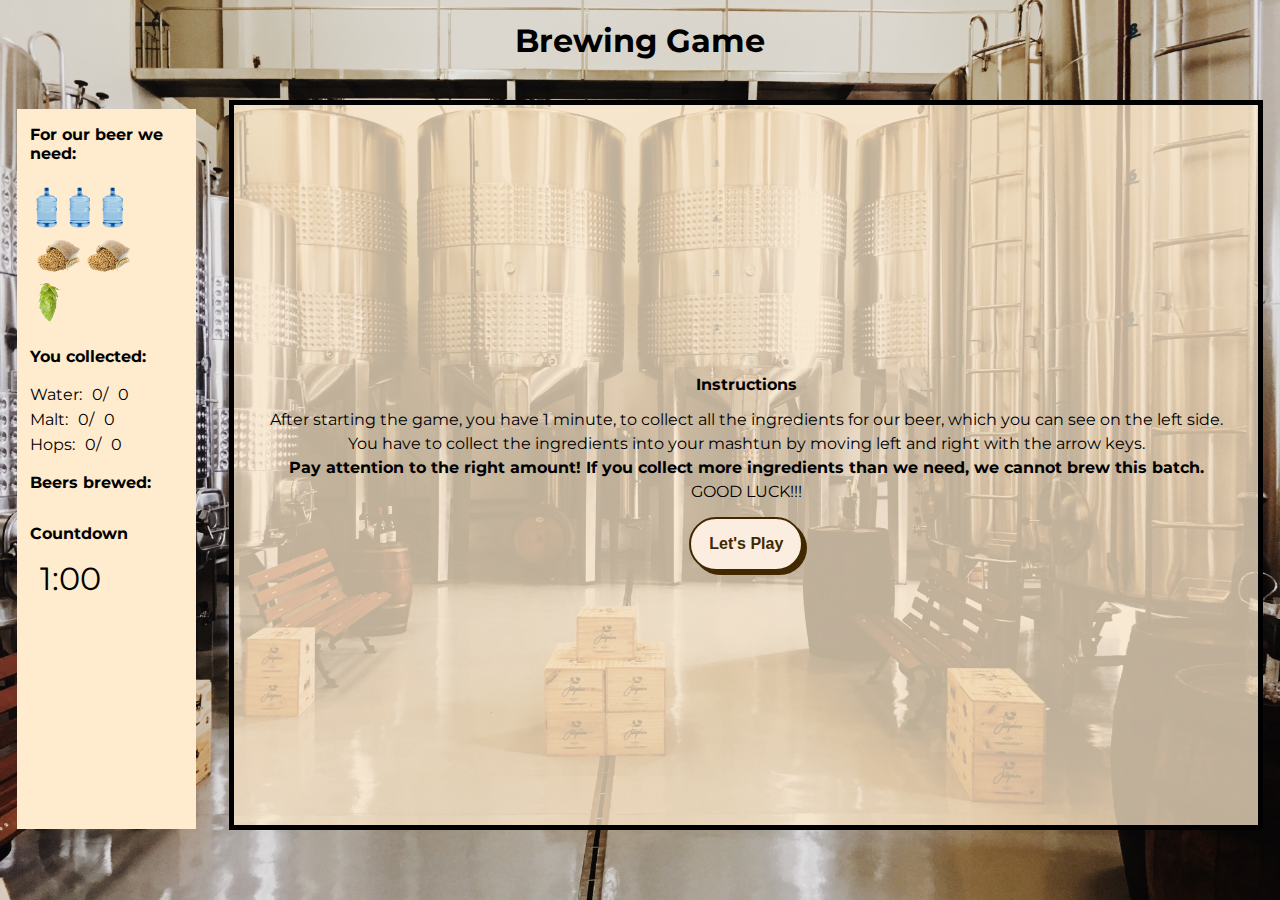
<file: index.html>
<!DOCTYPE html>
<html lang="en">

<head>
    <meta charset="UTF-8">
    <meta http-equiv="X-UA-Compatible" content="IE=edge">
    <meta name="viewport" content="width=device-width, initial-scale=1.0">
    <title>Brewing Game</title>

    <link rel="stylesheet" href="./styles/style.css" />
</head>

<body>
    <h1>Brewing Game</h1>

    <div class="flex-container">
        <div class="flex-item sidebar">
            <div>
                <p><strong>For our beer we need:</strong></p>
                <ul>
                    <li> <img src="./img/water.png" height="50"><img src="./img/water.png" height="50"><img
                            src="./img/water.png" height="50"></li>
                    <li> <img src="./img/malt.png" width="50"><img src="./img/malt.png" width="50"></li>
                    <li> <img src="./img/hops.png" height="50"></li>
                </ul>
            </div>
            <div>
                <p><strong>You collected:</strong></p>
                <ul>
                    <li> Water: <span id="water-coll"> 0</span>/<span id="water-needed"> 0</span></li>
                    <li> Malt: <span id="malt-coll"> 0</span>/<span id="malt-needed"> 0</span></li>
                    <li> Hops: <span id="hops-coll"> 0</span>/<span id="hops-needed"> 0</span></li>
                </ul>
            </div>
            <div class="sidebar-item">
                <p><strong>Beers brewed:</strong></p>
            </div>
            <div class="sidebar-item" id="level">
            </div>
            <div>
                <p><strong>Countdown</strong></p>
                <span id="timer">1:00</span>
            </div>
        </div>
        <div class="flex-item" id="board">
            <div class="flex-item" id="intro">
                <p><strong>Instructions</strong></p>
                <ol>
                    <li>After starting the game, you have 1 minute, to collect all the ingredients for our beer, which you can see on the left side.</li>
                    <li>You have to collect the ingredients into your mashtun by moving left and right with the arrow keys.</li>
                    <li><strong>Pay attention to the right amount! If you collect more ingredients than we need, we cannot
                        brew this batch.</strong></li>
                    <li>GOOD LUCK!!!</li>
                </ol>
                <p><button id="start-button" class="button" role="button">Let's Play</button>
                </p>
            </div>
        </div>
    </div>
    <script src="./js/game.js">
    </script>
</body>

</html>
</file>
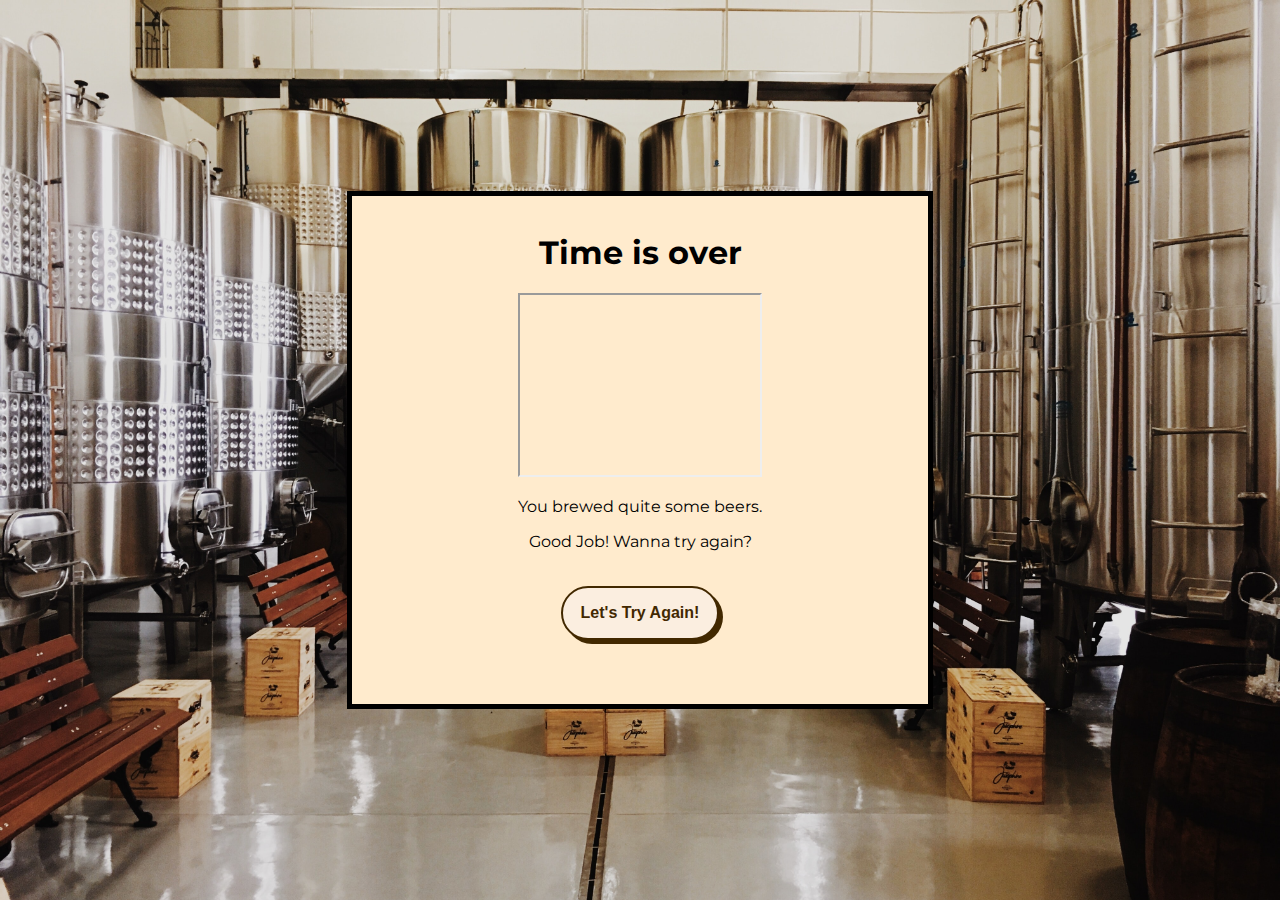
<file: lost.html>
<!DOCTYPE html>
<html lang="en">

<head>
    <meta charset="UTF-8">
    <meta http-equiv="X-UA-Compatible" content="IE=edge">
    <meta name="viewport" content="width=device-width, initial-scale=1.0">
    <title>Brewing Game</title>

    <link rel="stylesheet" href="./styles/style.css" />
</head>

<body id="time-over">
    <div id="time-over-box">
        <div id="time-over-box-item">
            <h1>Time is over</h1>
            <p>
                <iframe height="180" src="https://giphy.com/embed/zodZ5vResShXqtg9CT/video" width="240"></iframe>
            </p>
            <p>You brewed quite some beers.</p>
            <p>Good Job! Wanna try again?</p>
            <br>
            <button class="button" role="button" onclick="location.href='./index.html'">Let's Try Again!</button>
        </div>
    </div>
    <script src="./js/game.js">
    </script>
</body>

</html>
</file>
<file: styles/style.css>
@import url('https://fonts.googleapis.com/css2?family=Montserrat:wght@300;500;700&display=swap');
body {
  margin: 0;
  padding: 0;
  background-image: url('../img/brewery1.jpg');
  background-size: cover;
  font-family: "Montserrat";
  font-size: 1em;
}

.button {
  background-color: #fbeee0;
  border: 2px solid #422800;
  border-radius: 30px;
  box-shadow: #422800 4px 4px 0 0;
  color: #422800;
  cursor: pointer;
  display: inline-block;
  font-weight: 600;
  font-size: 16px;
  padding: 0 18px;
  line-height: 50px;
  text-align: center;
  text-decoration: none;
  user-select: none;
  -webkit-user-select: none;
  touch-action: manipulation;
}

.button:hover {
  background-color: #fff;
}

.button:active {
  box-shadow: #422800 2px 2px 0 0;
  transform: translate(2px, 2px);
}


.flex-container {
  display: flex;
  justify-content: space-around;
}

.sidebar {
  display: flex;
  background-color: blanchedalmond;
  margin: 3vh 0vw 3vh 0vw;
  padding-left: 1vw;
  padding-right: 1vw;
  flex-direction: column;
  flex-wrap: nowrap;
  height: 80vh;
  width: 12vw;
}

.sidebar-item {
  display: flex;
  align-self: left;
  font-weight: 500;
  padding-top: 0;
  padding-bottom: 0;
  margin-top: 0;
  margin-bottom: 0;
}

.sidebar-item > img {
  height: 50px;
}

#board {
  background-color: rgba(255, 235, 205, 0.74);
  height: 80vh;
  width: 80vw;
  margin: 2vh 0vw 2vh 0vw;
  z-index: 1;
  background-size: 80;
  border: 5px solid rgb(0, 0, 0);
  display: flex;
  flex-direction: column;
  text-align: center;
  justify-content: center;
}

#timer {
  font-size: 2em;
}

ul {
  list-style-type: none;
  margin: 0; 
  padding: 0;
}

ul > li {
  display: flex;
  padding-top: 3px;
  padding-bottom: 3px;
}

ol {
  list-style-type: none;
  margin: 0; 
  padding: 0;
}

ol > li {
  margin-top: 5px;
  margin-bottom: 5px;
}

span {
  margin-left: 10px;
  margin-left: 10px;
}

h1 {
  text-align: center;
  font-weight: 700;
  font-size: 2em;
}

.player, .water, .malt, .hops{
  background-image: url('../img/mash_tun.png');
  position: absolute;
  image-rendering: optimizeSpeed;
}

.water {
  background-image: url('../img/water.png');
}

.malt {
  background-image: url('../img/malt.png');
}

.hops {
  background-image: url('../img/hops.png');
}

#time-over-box {
  min-height: 100vh;
  display: flex;
  justify-content: center;
  align-items: center;
}

#time-over-box-item {
  background-color:blanchedalmond;
  border: 5px solid rgb(0, 0, 0);
  width: 40vw;
  padding: 1em 2em 4em 2em;
  margin: 2em;
  text-align: center;
}
</file>
